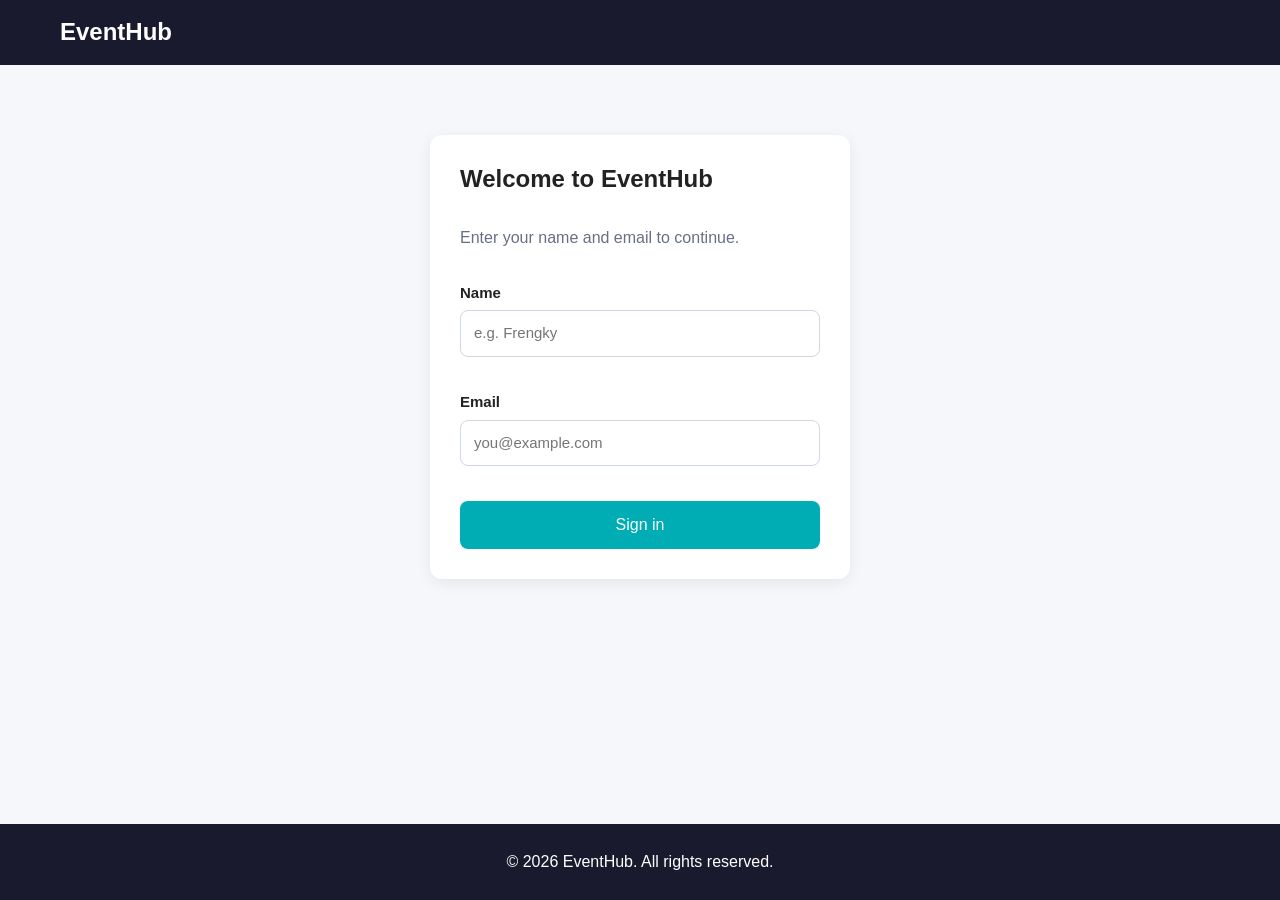
<file: index.html>
<!DOCTYPE html>
<html lang="en">
<head>
<meta charset="UTF-8">
<meta name="viewport" content="width=device-width, initial-scale=1.0">
<title>Home - EventHub</title>
<link rel="stylesheet" href="style.css">
</head>
<body data-page="home">
<main>
<section class="hero">
  <h1>Discover events around your campus</h1>
  <p>Browse what is coming up, join with one click, or host your own.</p>
  <a class="btn" href="events.html">Explore events</a>
</section>
<section class="section">
  <h2 class="section-title">Upcoming events</h2>
  <div class="event-container" id="featured"></div>
</section>
</main>
<script src="script.js"></script>
</body>
</html>
</file>
<file: style.css>
:root{--bg:#f5f7fb;--ink:#222;--muted:#667085;--navy:#1a1a2e;--teal:#00adb5;--teal-d:#008c95;--card:#fff;--line:#e3e8f0;--danger:#d64545;--ok:#2f9e6f}
*{box-sizing:border-box}
body{margin:0;font-family:"Segoe UI",Arial,sans-serif;background:var(--bg);color:var(--ink);line-height:1.5;min-height:100vh;display:flex;flex-direction:column}
main{flex:1}
h1,h2,h3{line-height:1.2}
a{color:var(--teal-d)}
:focus-visible{outline:3px solid #7fd8dc;outline-offset:2px}
.muted{color:var(--muted)}

nav{display:flex;justify-content:space-between;align-items:center;flex-wrap:wrap;gap:12px;padding:18px 60px;background:var(--navy);color:#fff}
nav h2{margin:0;font-size:24px}
nav .links{display:flex;align-items:center;gap:22px;flex-wrap:wrap}
nav a{color:#fff;text-decoration:none;padding-bottom:3px;border-bottom:2px solid transparent}
nav a:hover{color:var(--teal)}
nav a.active{border-color:var(--teal)}
.user-box{display:flex;align-items:center;gap:10px;font-size:14px;color:#cfd6e4}
.user-box button{padding:6px 14px;font-size:14px;background:transparent;border:1px solid #55597a}
.user-box button:hover{background:#2a2a45}

.btn,button{font:inherit;padding:12px 25px;border:none;border-radius:8px;background:var(--teal);color:#fff;font-size:16px;cursor:pointer;text-decoration:none;display:inline-block;transition:background .15s}
.btn:hover,button:hover{background:var(--teal-d)}
button.ghost{background:#eef1f7;color:var(--ink)}
button.ghost:hover{background:#e0e5ef}
button.danger{background:#fdeaea;color:var(--danger)}
button.danger:hover{background:#fbd5d5}
button.joined{background:var(--ok)}
button:disabled{background:#c9d0dc;cursor:not-allowed}

.hero{text-align:center;padding:90px 20px 70px;background:linear-gradient(180deg,#e8f6f7,var(--bg))}
.hero h1{font-size:46px;margin:0 auto 16px;max-width:760px}
.hero p{font-size:18px;color:var(--muted);margin:0 0 28px}

.section{padding:50px 60px}
.section.narrow{max-width:820px;margin:0 auto;padding:50px 24px}
.section-title{text-align:center;font-size:30px;margin:0 0 32px}
.page-head{display:flex;justify-content:space-between;align-items:flex-end;gap:16px;flex-wrap:wrap;margin-bottom:22px}
.page-head h1{margin:0 0 4px}.page-head p{margin:0}
.toolbar{display:flex;gap:14px;flex-wrap:wrap;align-items:center;margin-bottom:30px}
.toolbar input{flex:1;min-width:220px}
.chips{display:flex;gap:8px;flex-wrap:wrap}
.chip{padding:9px 16px;font-size:14px;background:#fff;color:var(--ink);border:1px solid var(--line);border-radius:20px}
.chip:hover{background:#eef6f7}
.chip.active{background:var(--navy);color:#fff;border-color:var(--navy)}

.event-container{display:grid;grid-template-columns:repeat(auto-fill,minmax(290px,1fr));gap:25px;max-width:1150px;margin:0 auto}
.event-card{background:var(--card);border-radius:12px;box-shadow:0 4px 15px rgba(0,0,0,.07);display:flex;flex-direction:column;overflow:hidden;transition:transform .2s,box-shadow .2s}
.event-card:hover{transform:translateY(-3px);box-shadow:0 8px 22px rgba(0,0,0,.1)}
.event-card .pic{position:relative}
.event-card img{width:100%;height:180px;object-fit:cover;display:block;cursor:pointer}
.badge{position:absolute;top:12px;left:12px;background:#fff;color:var(--navy);font-size:13px;font-weight:600;padding:4px 10px;border-radius:14px}
.badge.past{background:#e5e7ee;color:var(--muted)}
.event-card .body{padding:18px 22px 22px;display:flex;flex-direction:column;flex:1}
.event-card h3{margin:0 0 8px;font-size:20px}
.meta{font-size:14px;color:var(--muted);margin:2px 0}
.event-card .desc{color:#555;margin:10px 0 16px;display:-webkit-box;-webkit-line-clamp:3;-webkit-box-orient:vertical;overflow:hidden}
.actions{margin-top:auto;display:flex;gap:8px;flex-wrap:wrap}
.actions button{padding:10px 18px;font-size:15px}
.empty{grid-column:1/-1;text-align:center;color:var(--muted);padding:50px 20px;background:#fff;border-radius:12px;border:1px dashed var(--line)}

.form{display:flex;flex-direction:column;gap:16px}
.card-box{background:#fff;padding:30px;border-radius:12px;box-shadow:0 4px 15px rgba(0,0,0,.07)}
label{display:flex;flex-direction:column;gap:6px;font-weight:600;font-size:15px}
input,textarea{font:inherit;font-weight:400;padding:11px 13px;border:1px solid #cfd6e4;border-radius:8px;background:#fff;color:var(--ink);width:100%}
input:focus,textarea:focus{border-color:var(--teal);outline:3px solid #cdeff1}
input.invalid,textarea.invalid{border-color:var(--danger)}
.error{color:var(--danger);font-weight:400;min-height:1em}
.hint{font-weight:400;font-size:13px;color:var(--muted)}
.row{display:grid;grid-template-columns:1fr 1fr;gap:14px}
.preview{max-height:170px;width:100%;object-fit:cover;border-radius:8px;display:none}
.login-wrap{display:flex;justify-content:center;padding:70px 20px}
.login-wrap .form{width:100%;max-width:420px}
.login-wrap h1{margin:0}

.info-grid{display:grid;grid-template-columns:repeat(auto-fit,minmax(220px,1fr));gap:20px;margin-top:30px}
.info-card{background:#fff;padding:22px;border-radius:12px;box-shadow:0 4px 15px rgba(0,0,0,.07)}
.info-card h3{margin-top:0}

.modal{position:fixed;inset:0;background:rgba(26,26,46,.55);display:none;align-items:center;justify-content:center;padding:20px;z-index:50}
.modal.open{display:flex}
.modal-box{background:#fff;border-radius:14px;width:100%;max-width:520px;max-height:92vh;overflow:auto;padding:26px;animation:pop .18s ease-out}
.modal-box h2{margin-top:0}
.modal-box .detail-img{width:100%;height:220px;object-fit:cover;border-radius:10px;margin-bottom:14px}
.modal-actions{display:flex;gap:10px;justify-content:flex-end;margin-top:8px;flex-wrap:wrap}
@keyframes pop{from{transform:scale(.96);opacity:0}to{transform:none;opacity:1}}

.toast{position:fixed;bottom:24px;left:50%;transform:translateX(-50%);background:var(--navy);color:#fff;padding:12px 22px;border-radius:30px;z-index:60;box-shadow:0 6px 20px rgba(0,0,0,.25)}

footer{text-align:center;padding:26px;margin-top:40px;background:var(--navy);color:#fff}
footer p{margin:0}

@media(max-width:768px){
 nav{padding:16px 20px;flex-direction:column}
 .section{padding:36px 20px}
 .hero h1{font-size:32px}
 .row{grid-template-columns:1fr}
}
@media(prefers-reduced-motion:reduce){*{animation:none!important;transition:none!important}}
</file>
